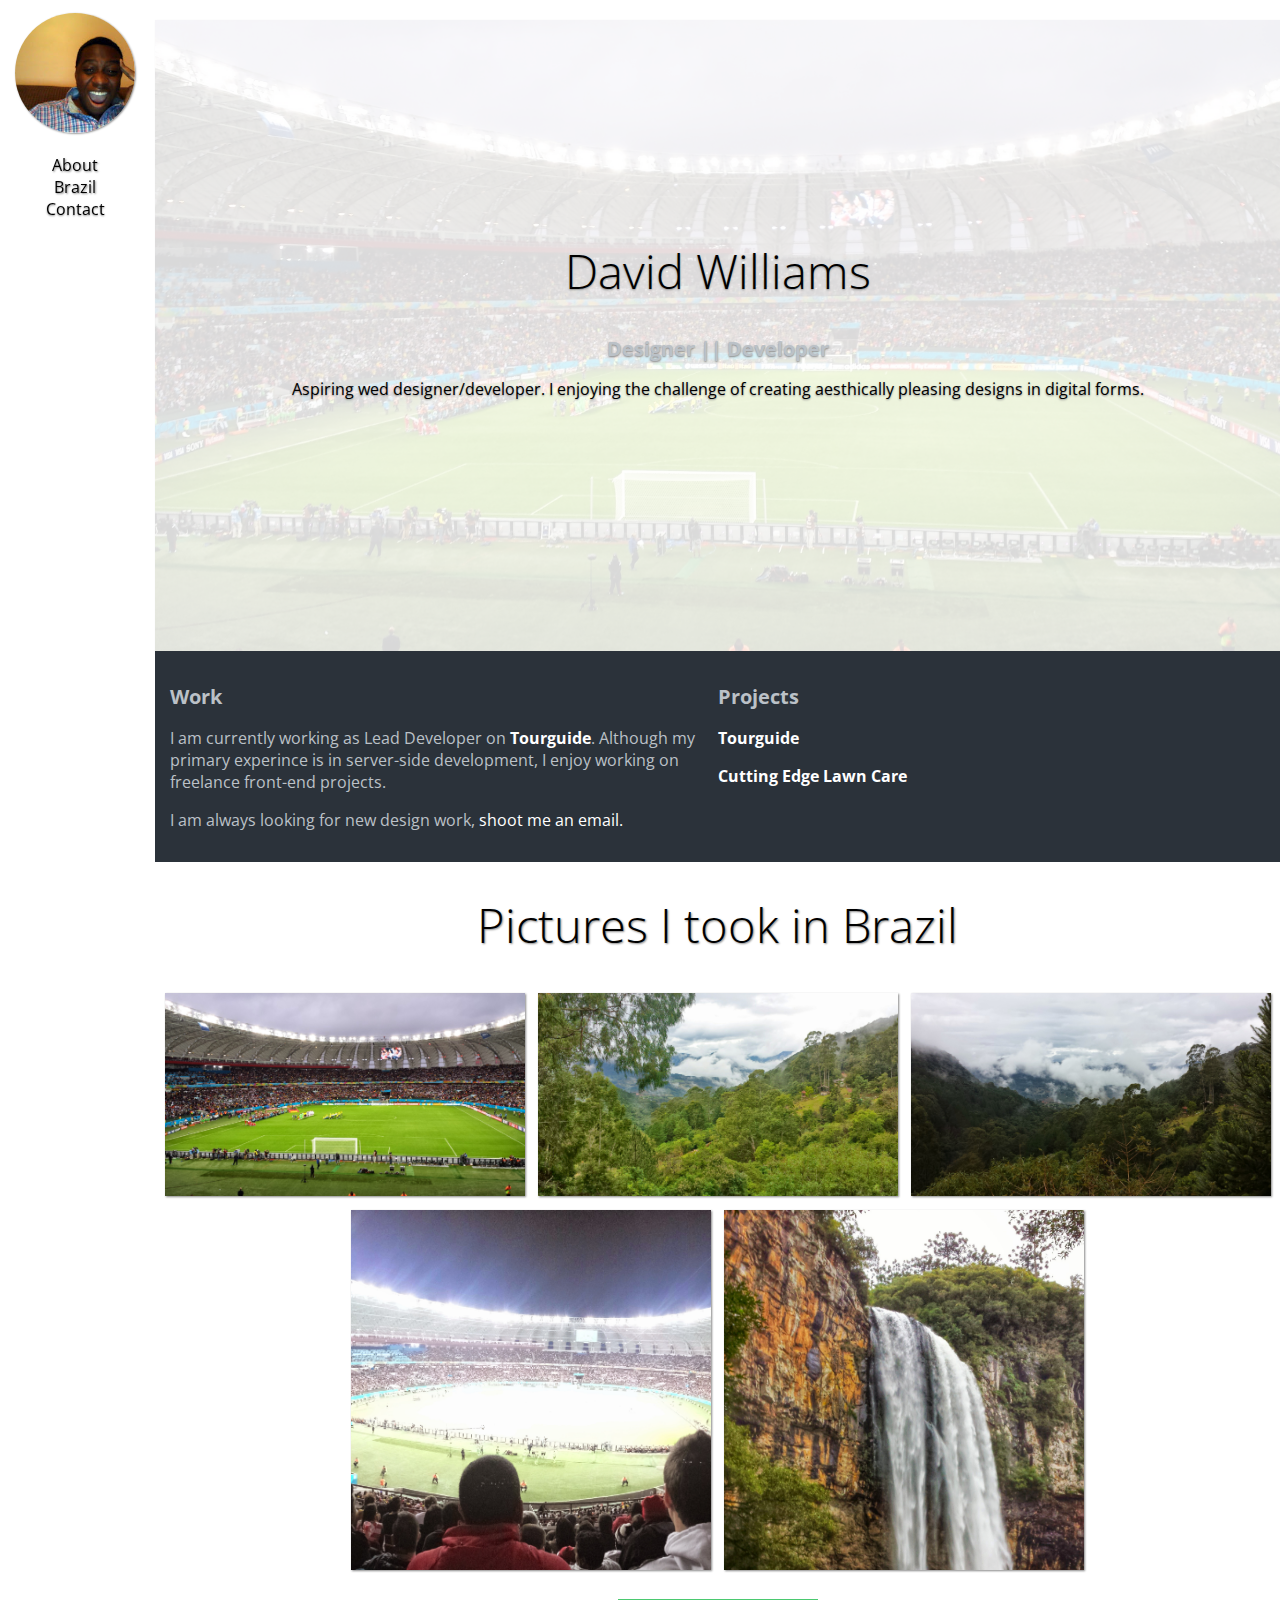
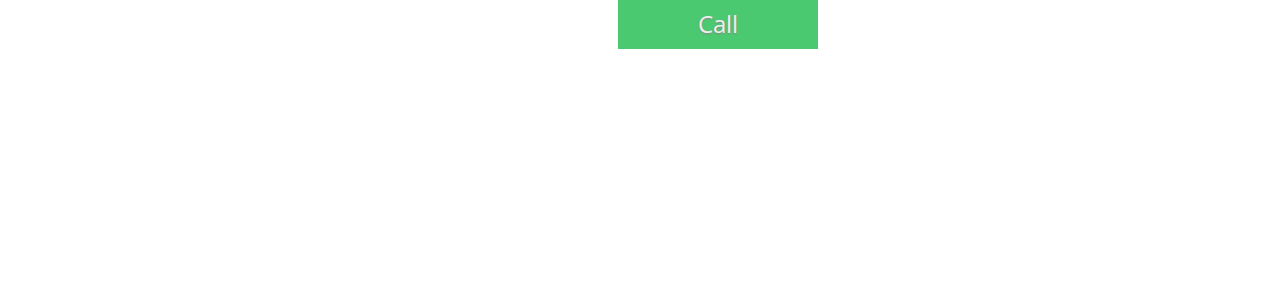
<file: week10/index.html>
<!DOCTYPE html>
<html>
<head>
<meta http-equiv="Content-Type" content="text/html; charset=UTF-8" />
<title>Purple Wirefreame</title>
<link rel="stylesheet" href="css/normalize.css">
<link rel="stylesheet" href="css/application.css">
</head>

<body>
  <div class="main-wrapper">
	<header class="center">
    <section >
      <div><img src="img/braz1.jpg"></div>
      <h1>David Williams</h1>
      <h2>Designer || Developer</h2>
      <p>Aspiring wed designer/developer. I enjoying the challenge of creating aesthically pleasing designs in digital forms.</p>
    </section>
  </header>

  <div class="main-content clear">
  <section id="about" class="clear">
    <div class="col-50" id="work">
        <h2>Work</h2>
        <p>I am currently working as Lead Developer on <a href="http://tourguide.cal.msu.edu"><strong>Tourguide</strong></a>. Although my primary experince is in server-side development, I enjoy working on freelance front-end projects.</p>
        <p>I am always looking for new design work, <a href="mailto:will2471@msu.edu">shoot me an email.</a></p>
    </div class="col-50" id="projects">
        <h2>Projects</h2>
        <p><a href="http://tourguide.cal.msu.edu"><strong>Tourguide</strong></a></p>
        <p><a href="http://annarborlawns.com"><strong>Cutting Edge Lawn Care</strong></a></p>
  </section>

  <section class="gallery center" id="brazil">
    
  <h1>Pictures I took in Brazil</h1>

    <ul>
      <li><img src="img/braz1.jpg"/></li>
      <li><img src="img/braz2.jpg"/></li>
      <li><img src="img/braz3.jpg"/></li>
      <li><img src="img/braz4.jpg"/></li>
      <li><img src="img/braz5.jpg"/></li>
    </ul>
  </section>

  <section class="center" id="contact">
    <div class="phone">
      <div class="card">
        <div class="face front">
          Call
        </div>
        <div class="face back">
          <a href="tel:734-474-6911">734-474-6911</a>
        </div>
      </div>
    </div>
  </section>
  </div>
  </div>
  <div class="side-wrapper center">
    <img src="img/me.jpg" class="shadow">
    <nav>
      <ul>
        <li><a href="#about">About</a></li>
        <li><a href="#brazil">Brazil</a></li>
        <li><a href="#contact">Contact</a></li>
      </ul>
    </nav>
  </div>

  
</body>
</html>
</file>
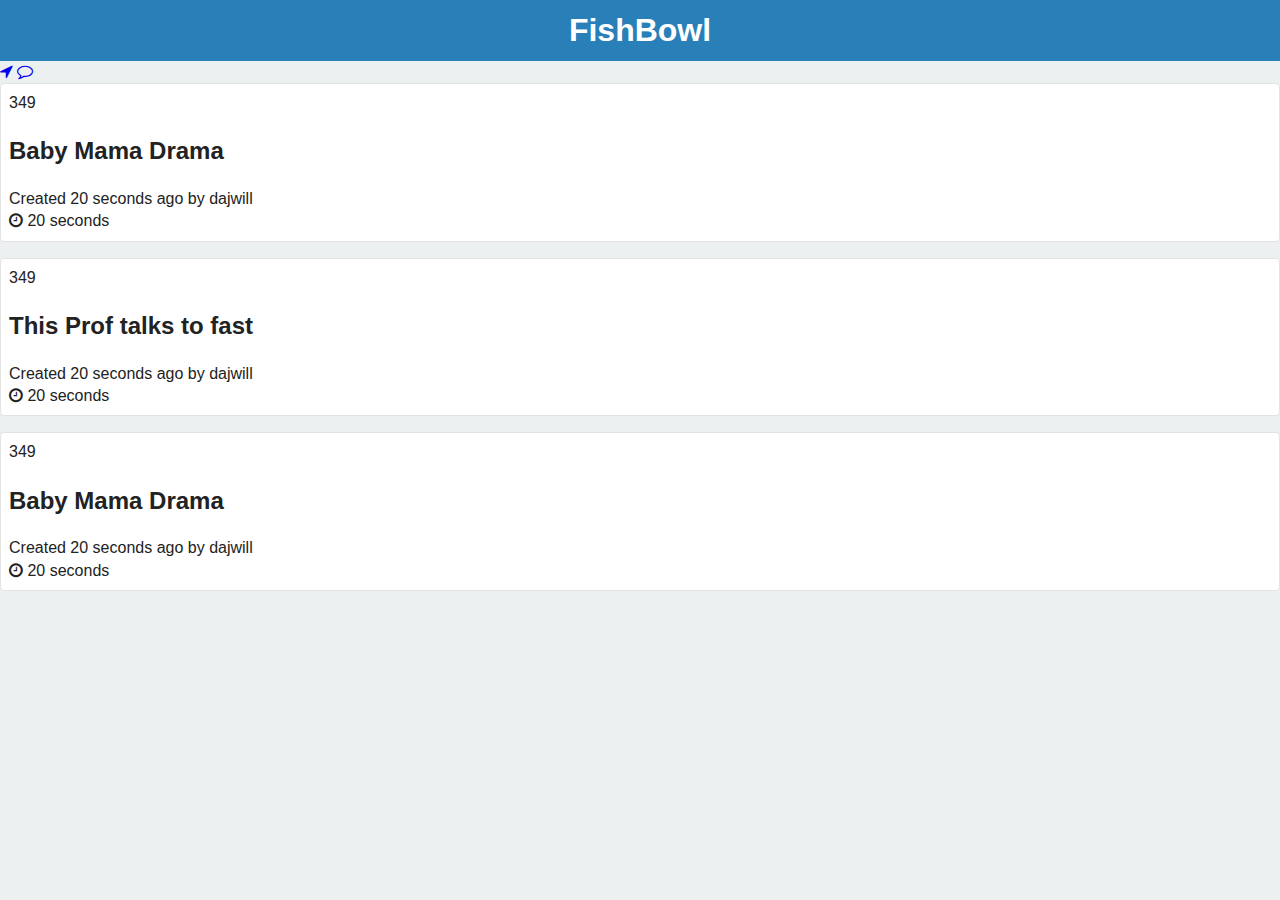
<file: week2/fishbowl/index.html>
<!DOCTYPE html>
<!--[if lt IE 7]>      <html class="no-js lt-ie9 lt-ie8 lt-ie7"> <![endif]-->
<!--[if IE 7]>         <html class="no-js lt-ie9 lt-ie8"> <![endif]-->
<!--[if IE 8]>         <html class="no-js lt-ie9"> <![endif]-->
<!--[if gt IE 8]><!--> <html class="no-js"> <!--<![endif]-->
    <head>
        <meta charset="utf-8">
        <meta http-equiv="X-UA-Compatible" content="IE=edge">
        <title></title>
        <meta name="description" content="">
        <meta name="viewport" content="width=device-width, initial-scale=1">

        <!-- Place favicon.ico and apple-touch-icon.png in the root directory -->

        <link rel="stylesheet" href="css/normalize.css">
        <link rel="stylesheet" href="css/main.css">
        <link href="https://maxcdn.bootstrapcdn.com/font-awesome/4.2.0/css/font-awesome.min.css" rel="stylesheet">
        <script src="js/vendor/modernizr-2.6.2.min.js"></script>
    </head>
    <body>
    	<header>
        	<h1>FishBowl</h1>
        </header>
        <section id = "main-feed">
        	<div id = "feed-controls">
            	<a title="Toggle Proximity" class="toggle-button selected" id = "proximity" href="#"><i class = "fa fa-location-arrow"></i></a>
                <a title="Toggle Public" class="toggle-button" id = "public" href="#"><i class = "fa fa-comment-o"></i></a>
            </div>
            <div id="feed">
            	<ul>
                    <li>
                    <p class="user-count">349</p>
                            <h2>Baby Mama Drama</h2>
                    <p class="chat-meta"> Created 20 seconds ago by <span class="username">dajwill</span></p>
                    <p class="countdown alert"><i class="fa fa-clock-o"></i> 20 seconds</p>
                    </li>
                    <li>
                    <p class="user-count">349</p>
                            <h2>This Prof talks to fast</h2>
                    <p class="chat-meta"> Created 20 seconds ago by <span class="username">dajwill</span></p>
                    <p class="countdown"><i class="fa fa-clock-o"></i> 20 seconds</p>
                    </li>
                    <li>
                    <p class="user-count">349</p>
                            <h2>Baby Mama Drama</h2>
                    <p class="chat-meta"> Created 20 seconds ago by <span class="username">dajwill</span></p>
                    <p class="countdown warning"><i class="fa fa-clock-o"></i> 20 seconds</p>
                    </li>
                </ul>
            </div>	
        </section>
        

        <script src="https://ajax.googleapis.com/ajax/libs/jquery/1.10.2/jquery.min.js"></script>
        <script>window.jQuery || document.write('<script src="js/vendor/jquery-1.10.2.min.js"><\/script>')</script>
        <script src="js/plugins.js"></script>
        <script src="js/main.js"></script>

       
    </body>
</html>
</file>
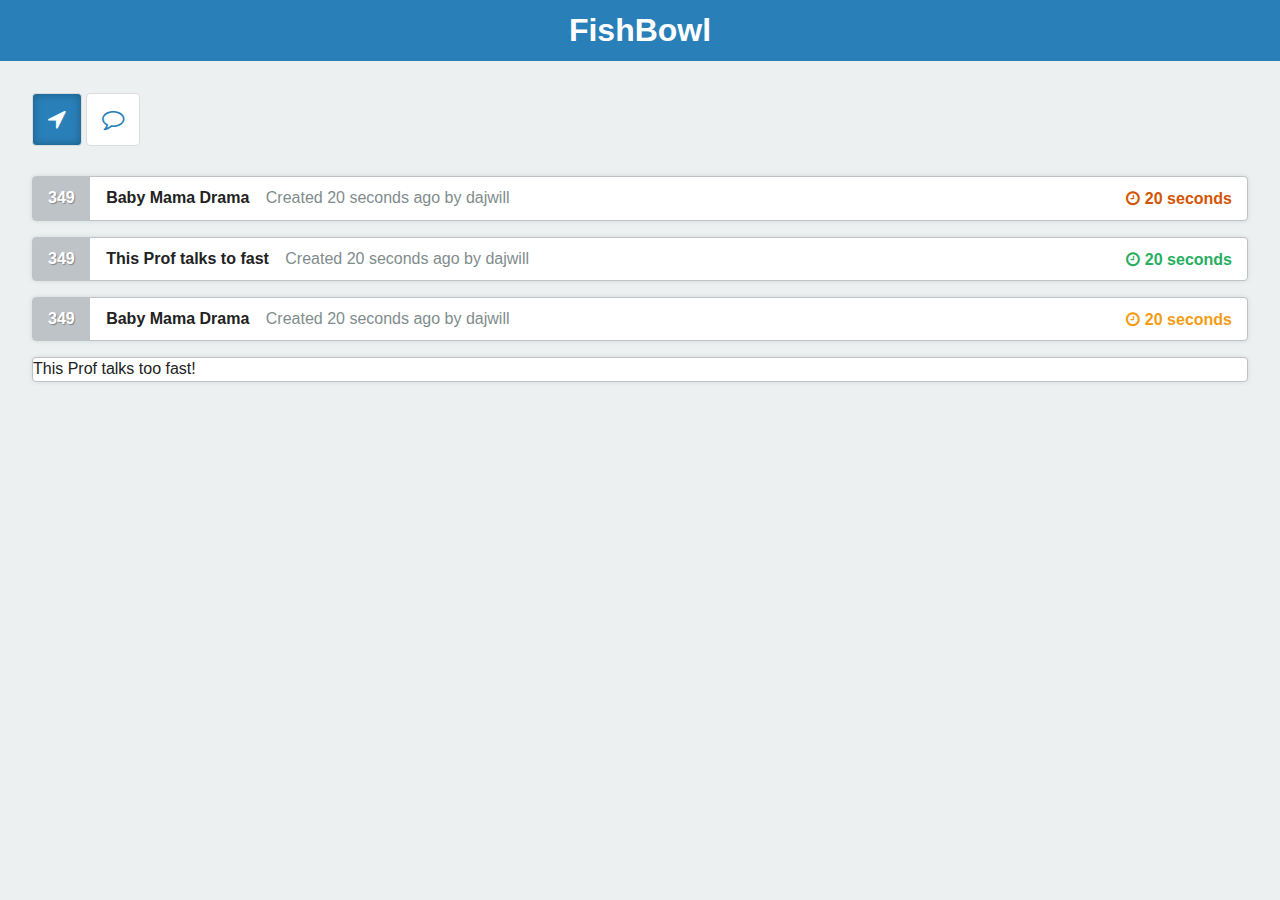
<file: week3/fishbowl/index.html>
<!DOCTYPE html>
<!--[if lt IE 7]>      <html class="no-js lt-ie9 lt-ie8 lt-ie7"> <![endif]-->
<!--[if IE 7]>         <html class="no-js lt-ie9 lt-ie8"> <![endif]-->
<!--[if IE 8]>         <html class="no-js lt-ie9"> <![endif]-->
<!--[if gt IE 8]><!--> <html class="no-js"> <!--<![endif]-->
    <head>
        <meta charset="utf-8">
        <meta http-equiv="X-UA-Compatible" content="IE=edge">
        <title></title>
        <meta name="description" content="">
        <meta name="viewport" content="width=device-width, initial-scale=1">

        <!-- Place favicon.ico and apple-touch-icon.png in the root directory -->

        <link rel="stylesheet" href="css/normalize.css">
        <link rel="stylesheet" href="css/main.css">
        <link href="https://maxcdn.bootstrapcdn.com/font-awesome/4.2.0/css/font-awesome.min.css" rel="stylesheet">
        <script src="js/vendor/modernizr-2.6.2.min.js"></script>
    </head>
    <body>
    	<header>
        	<h1>FishBowl</h1>
        </header>
        <section id = "main-feed">
        	<div id = "feed-controls">
            	<a title="Toggle Proximity" class="toggle-button selected" id = "proximity" href="#"><i class = "fa fa-location-arrow"></i></a>
                <a title="Toggle Public" class="toggle-button" id = "public" href="#"><i class = "fa fa-comment-o"></i></a>
            </div>
            <div id="feed">
            	<ul>
                    <li>
                    <p class="user-count">349</p>
                            <h2>Baby Mama Drama</h2>
                    <p class="chat-meta"> Created 20 seconds ago by <span class="username">dajwill</span></p>
                    <p class="countdown alert"><i class="fa fa-clock-o"></i> 20 seconds</p>
                    </li>
                    <li>
                    <p class="user-count">349</p>
                            <h2>This Prof talks to fast</h2>
                    <p class="chat-meta"> Created 20 seconds ago by <span class="username">dajwill</span></p>
                    <p class="countdown"><i class="fa fa-clock-o"></i> 20 seconds</p>
                    </li>
                    <li>
                    <p class="user-count">349</p>
                            <h2>Baby Mama Drama</h2>
                    <p class="chat-meta"> Created 20 seconds ago by <span class="username">dajwill</span></p>
                    <p class="countdown warning"><i class="fa fa-clock-o"></i> 20 seconds</p>
                    </li>
                    <li>This Prof talks too fast!</li>
                </ul>
            </div>	
        </section>
        

        <script src="https://ajax.googleapis.com/ajax/libs/jquery/1.10.2/jquery.min.js"></script>
        <script>window.jQuery || document.write('<script src="js/vendor/jquery-1.10.2.min.js"><\/script>')</script>
        <script src="js/plugins.js"></script>
        <script src="js/main.js"></script>

       
    </body>
</html>
</file>
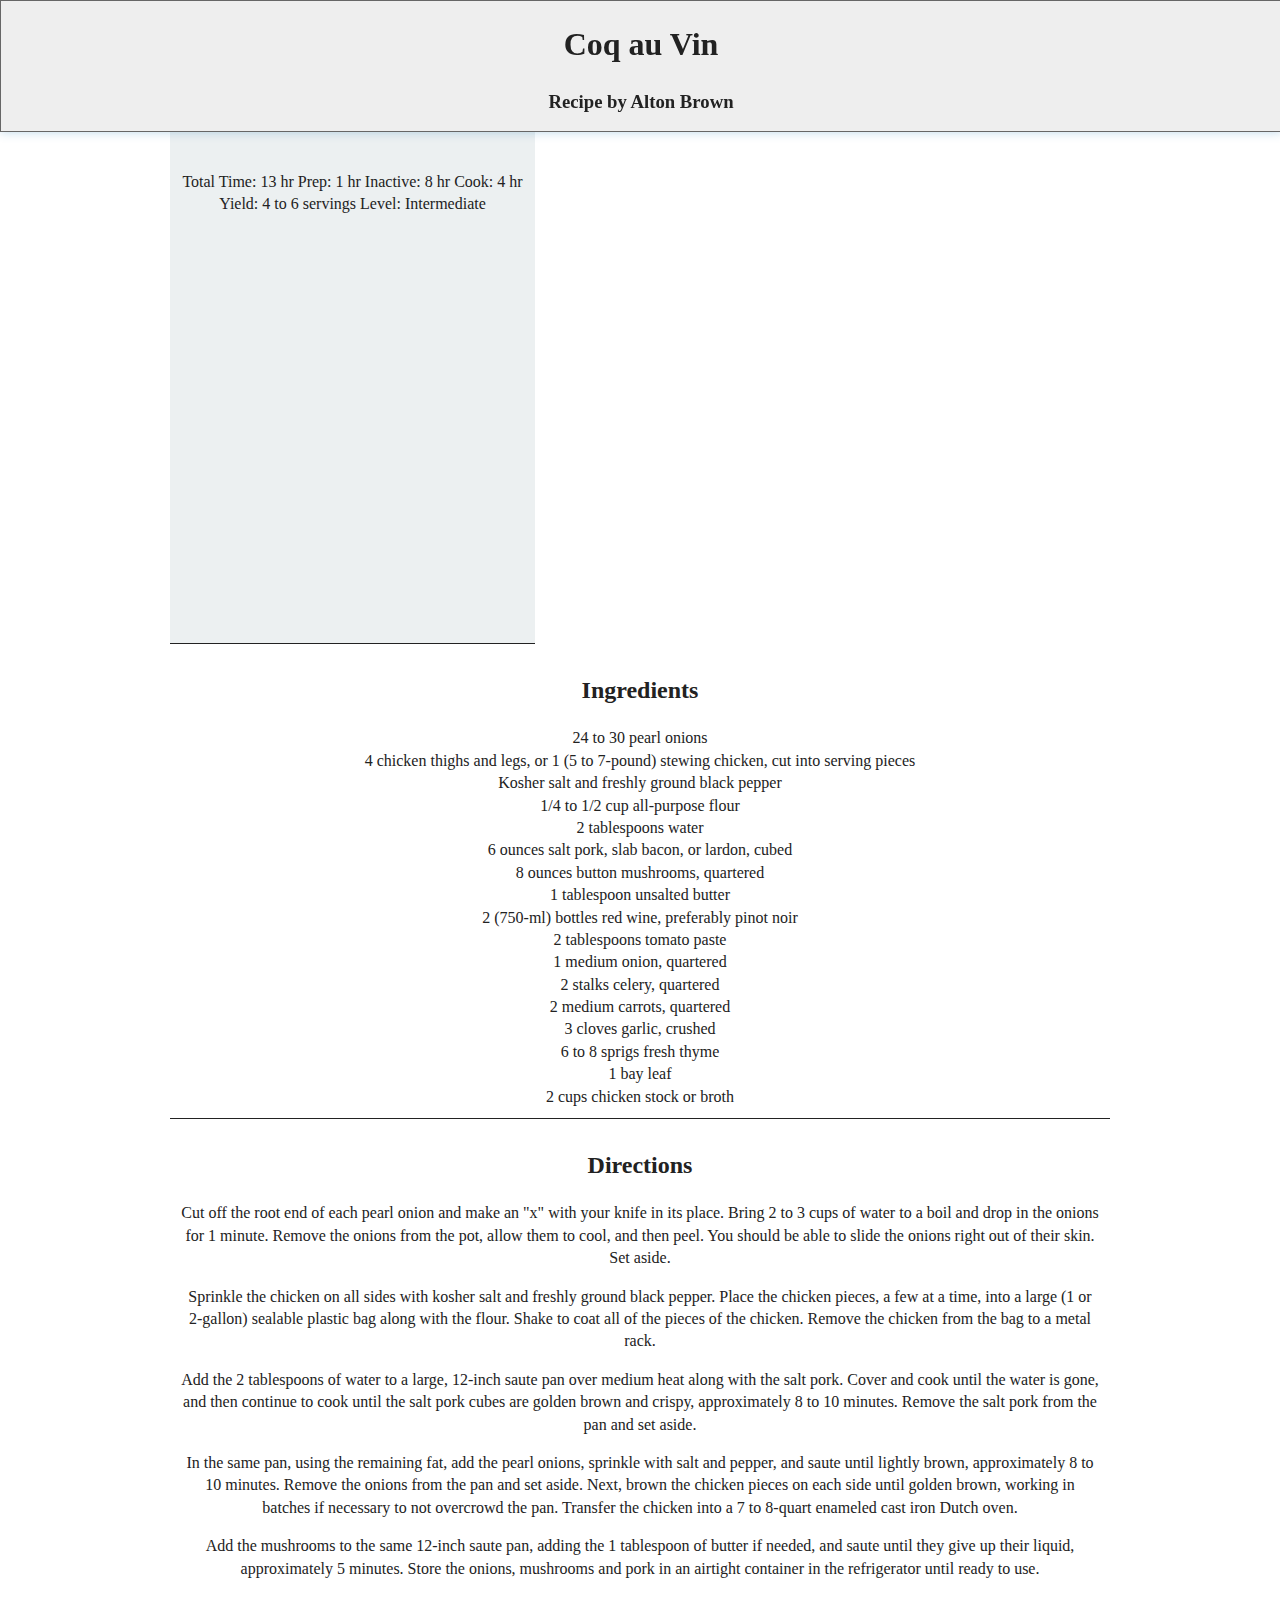
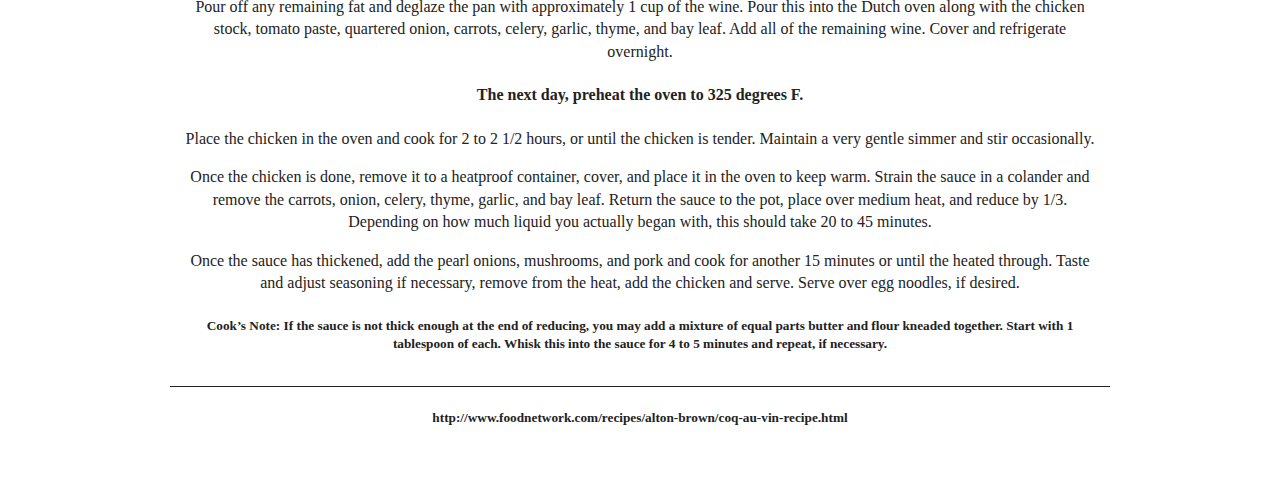
<file: week3/cookbook/html5-boilerplate-4.3.0/index.html>
<!DOCTYPE html>
<!--[if lt IE 7]>      <html class="no-js lt-ie9 lt-ie8 lt-ie7"> <![endif]-->
<!--[if IE 7]>         <html class="no-js lt-ie9 lt-ie8"> <![endif]-->
<!--[if IE 8]>         <html class="no-js lt-ie9"> <![endif]-->
<!--[if gt IE 8]><!--> <html class="no-js"> <!--<![endif]-->
    <head>
        <meta charset="utf-8">
        <meta http-equiv="X-UA-Compatible" content="IE=edge">
        <title></title>
        <meta name="description" content="">
        <meta name="viewport" content="width=device-width, initial-scale=1">

        <!-- Place favicon.ico and apple-touch-icon.png in the root directory -->

        <link rel="stylesheet" href="css/normalize.css">
        <link rel="stylesheet" href="css/main.css">
        <script src="js/vendor/modernizr-2.6.2.min.js"></script>
    </head>
    <body>
        <!--[if lt IE 7]>
            <p class="browsehappy">You are using an <strong>outdated</strong> browser. Please <a href="http://browsehappy.com/">upgrade your browser</a> to improve your experience.</p>
        <![endif]-->

        <!-- Add your site or application content here -->
        <div id="header-container">
            <header>
                <h1>Coq au Vin</h1>
                <h3>Recipe by Alton Brown</h3>
            </header>
		</div>
        
		<div id="body-container">
            <section id="menu">
                <div id="prep">
                    Total Time: 13 hr
                    Prep: 1 hr
                    Inactive: 8 hr
                    Cook: 4 hr
                    
                    Yield: 4 to 6 servings
                    Level: Intermediate
                </div>
                
                <div id="ingredients">
                    <h2>Ingredients</h2>
                        <li>24 to 30 pearl onions</li>
                        <li>4 chicken thighs and legs, or 1 (5 to 7-pound) stewing chicken, cut into serving pieces</li>
                        <li>Kosher salt and freshly ground black pepper</li>
                        <li>1/4 to 1/2 cup all-purpose flour</li>
                        <li>2 tablespoons water</li>
                        <li>6 ounces salt pork, slab bacon, or lardon, cubed</li>
                        <li>8 ounces button mushrooms, quartered</li>
                        <li>1 tablespoon unsalted butter</li>
                        <li>2 (750-ml) bottles red wine, preferably pinot noir</li>
                        <li>2 tablespoons tomato paste</li>
                        <li>1 medium onion, quartered</li>
                        <li>2 stalks celery, quartered</li>
                        <li>2 medium carrots, quartered</li>
                        <li>3 cloves garlic, crushed</li>
                        <li>6 to 8 sprigs fresh thyme</li>
                        <li>1 bay leaf</li>
                        <li>2 cups chicken stock or broth</li>
                </div>
                
                <div id="directions">
                    <h2>Directions</h2>
                    
                    <p>Cut off the root end of each pearl onion and make an "x" with your knife in its place. Bring 2 to 3 cups of water to a boil and drop in the onions for 1 minute. Remove the onions from the pot, allow them to cool, and then peel. You should be able to slide the onions right out of their skin. Set aside.</p>
                    
                    <p>Sprinkle the chicken on all sides with kosher salt and freshly ground black pepper. Place the chicken pieces, a few at a time, into a large (1 or 2-gallon) sealable plastic bag along with the flour. Shake to coat all of the pieces of the chicken. Remove the chicken from the bag to a metal rack.</p>
                    
                    <p>Add the 2 tablespoons of water to a large, 12-inch saute pan over medium heat along with the salt pork. Cover and cook until the water is gone, and then continue to cook until the salt pork cubes are golden brown and crispy, approximately 8 to 10 minutes. Remove the salt pork from the pan and set aside.</p>
                    
                    <p>In the same pan, using the remaining fat, add the pearl onions, sprinkle with salt and pepper, and saute until lightly brown, approximately 8 to 10 minutes. Remove the onions from the pan and set aside. Next, brown the chicken pieces on each side until golden brown, working in batches if necessary to not overcrowd the pan. Transfer the chicken into a 7 to 8-quart enameled cast iron Dutch oven.</p>
                    
                    <p>Add the mushrooms to the same 12-inch saute pan, adding the 1 tablespoon of butter if needed, and saute until they give up their liquid, approximately 5 minutes. Store the onions, mushrooms and pork in an airtight container in the refrigerator until ready to use.</p>
                    
                    <p>Pour off any remaining fat and deglaze the pan with approximately 1 cup of the wine. Pour this into the Dutch oven along with the chicken stock, tomato paste, quartered onion, carrots, celery, garlic, thyme, and bay leaf. Add all of the remaining wine. Cover and refrigerate overnight.</p>
                    
                    <h4>The next day, preheat the oven to 325 degrees F.</h4>
                    
                    <p>Place the chicken in the oven and cook for 2 to 2 1/2 hours, or until the chicken is tender. Maintain a very gentle simmer and stir occasionally.</p>
                    
                    <p>Once the chicken is done, remove it to a heatproof container, cover, and place it in the oven to keep warm. Strain the sauce in a colander and remove the carrots, onion, celery, thyme, garlic, and bay leaf. Return the sauce to the pot, place over medium heat, and reduce by 1/3. Depending on how much liquid you actually began with, this should take 20 to 45 minutes.</p>
                    
                    <p>Once the sauce has thickened, add the pearl onions, mushrooms, and pork and cook for another 15 minutes or until the heated through. Taste and adjust seasoning if necessary, remove from the heat, add the chicken and serve. Serve over egg noodles, if desired.</p>
                    
                    <h5>Cook’s Note: If the sauce is not thick enough at the end of reducing, you may add a mixture of equal parts butter and flour kneaded together. Start with 1 tablespoon of each. Whisk this into the sauce for 4 to 5 minutes and repeat, if necessary.</h5>
        </div>
        <div id="site">
        <h5>http://www.foodnetwork.com/recipes/alton-brown/coq-au-vin-recipe.html</h5>
        </div>
    </div>
</section>


        <script src="//ajax.googleapis.com/ajax/libs/jquery/1.10.2/jquery.min.js"></script>
        <script>window.jQuery || document.write('<script src="js/vendor/jquery-1.10.2.min.js"><\/script>')</script>
        <script src="js/plugins.js"></script>
        <script src="js/main.js"></script>

        <!-- Google Analytics: change UA-XXXXX-X to be your site's ID. -->
        <script>
            (function(b,o,i,l,e,r){b.GoogleAnalyticsObject=l;b[l]||(b[l]=
            function(){(b[l].q=b[l].q||[]).push(arguments)});b[l].l=+new Date;
            e=o.createElement(i);r=o.getElementsByTagName(i)[0];
            e.src='//www.google-analytics.com/analytics.js';
            r.parentNode.insertBefore(e,r)}(window,document,'script','ga'));
            ga('create','UA-XXXXX-X');ga('send','pageview');
        </script>
        
    </body>
</html>
</file>
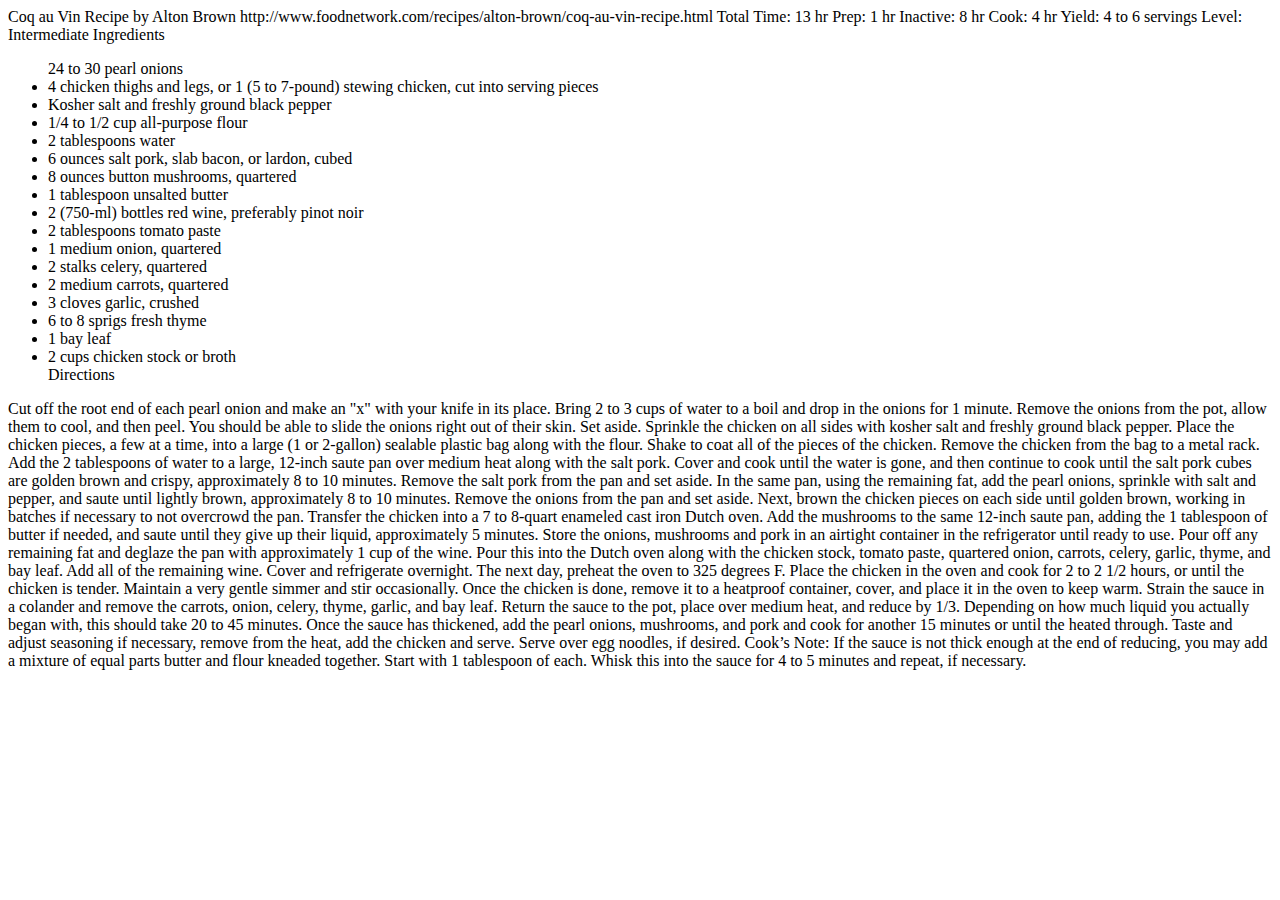
<file: week3/cookbook/recipe.html>
<!doctype html>
<html>
<head>
<meta charset="utf-8">
<title>Untitled Document</title>
</head>
Coq au Vin
Recipe by Alton Brown
http://www.foodnetwork.com/recipes/alton-brown/coq-au-vin-recipe.html

Total Time: 13 hr
Prep: 1 hr
Inactive: 8 hr
Cook: 4 hr

Yield: 4 to 6 servings
Level: Intermediate

Ingredients

<ul>24 to 30 pearl onions
    <li>4 chicken thighs and legs, or 1 (5 to 7-pound) stewing chicken, cut into serving pieces</li>
    <li>Kosher salt and freshly ground black pepper</li>
    <li>1/4 to 1/2 cup all-purpose flour</li>
    <li>2 tablespoons water</li>
    <li>6 ounces salt pork, slab bacon, or lardon, cubed</li>
    <li>8 ounces button mushrooms, quartered</li>
    <li>1 tablespoon unsalted butter</li>
    <li>2 (750-ml) bottles red wine, preferably pinot noir</li>
    <li>2 tablespoons tomato paste</li>
    <li>1 medium onion, quartered</li>
    <li>2 stalks celery, quartered</li>
    <li>2 medium carrots, quartered</li>
    <li>3 cloves garlic, crushed</li>
    <li>6 to 8 sprigs fresh thyme</li>
    <li>1 bay leaf</li>
    <li>2 cups chicken stock or broth</li>
Directions</ul>

Cut off the root end of each pearl onion and make an "x" with your knife in its place. Bring 2 to 3 cups of water to a boil and drop in the onions for 1 minute. Remove the onions from the pot, allow them to cool, and then peel. You should be able to slide the onions right out of their skin. Set aside.

Sprinkle the chicken on all sides with kosher salt and freshly ground black pepper. Place the chicken pieces, a few at a time, into a large (1 or 2-gallon) sealable plastic bag along with the flour. Shake to coat all of the pieces of the chicken. Remove the chicken from the bag to a metal rack.

Add the 2 tablespoons of water to a large, 12-inch saute pan over medium heat along with the salt pork. Cover and cook until the water is gone, and then continue to cook until the salt pork cubes are golden brown and crispy, approximately 8 to 10 minutes. Remove the salt pork from the pan and set aside.

In the same pan, using the remaining fat, add the pearl onions, sprinkle with salt and pepper, and saute until lightly brown, approximately 8 to 10 minutes. Remove the onions from the pan and set aside. Next, brown the chicken pieces on each side until golden brown, working in batches if necessary to not overcrowd the pan. Transfer the chicken into a 7 to 8-quart enameled cast iron Dutch oven.

Add the mushrooms to the same 12-inch saute pan, adding the 1 tablespoon of butter if needed, and saute until they give up their liquid, approximately 5 minutes. Store the onions, mushrooms and pork in an airtight container in the refrigerator until ready to use.

Pour off any remaining fat and deglaze the pan with approximately 1 cup of the wine. Pour this into the Dutch oven along with the chicken stock, tomato paste, quartered onion, carrots, celery, garlic, thyme, and bay leaf. Add all of the remaining wine. Cover and refrigerate overnight.

The next day, preheat the oven to 325 degrees F.

Place the chicken in the oven and cook for 2 to 2 1/2 hours, or until the chicken is tender. Maintain a very gentle simmer and stir occasionally.

Once the chicken is done, remove it to a heatproof container, cover, and place it in the oven to keep warm. Strain the sauce in a colander and remove the carrots, onion, celery, thyme, garlic, and bay leaf. Return the sauce to the pot, place over medium heat, and reduce by 1/3. Depending on how much liquid you actually began with, this should take 20 to 45 minutes.

Once the sauce has thickened, add the pearl onions, mushrooms, and pork and cook for another 15 minutes or until the heated through. Taste and adjust seasoning if necessary, remove from the heat, add the chicken and serve. Serve over egg noodles, if desired.

Cook’s Note: If the sauce is not thick enough at the end of reducing, you may add a mixture of equal parts butter and flour kneaded together. Start with 1 tablespoon of each. Whisk this into the sauce for 4 to 5 minutes and repeat, if necessary.
<body>
</body>
</html>
</file>
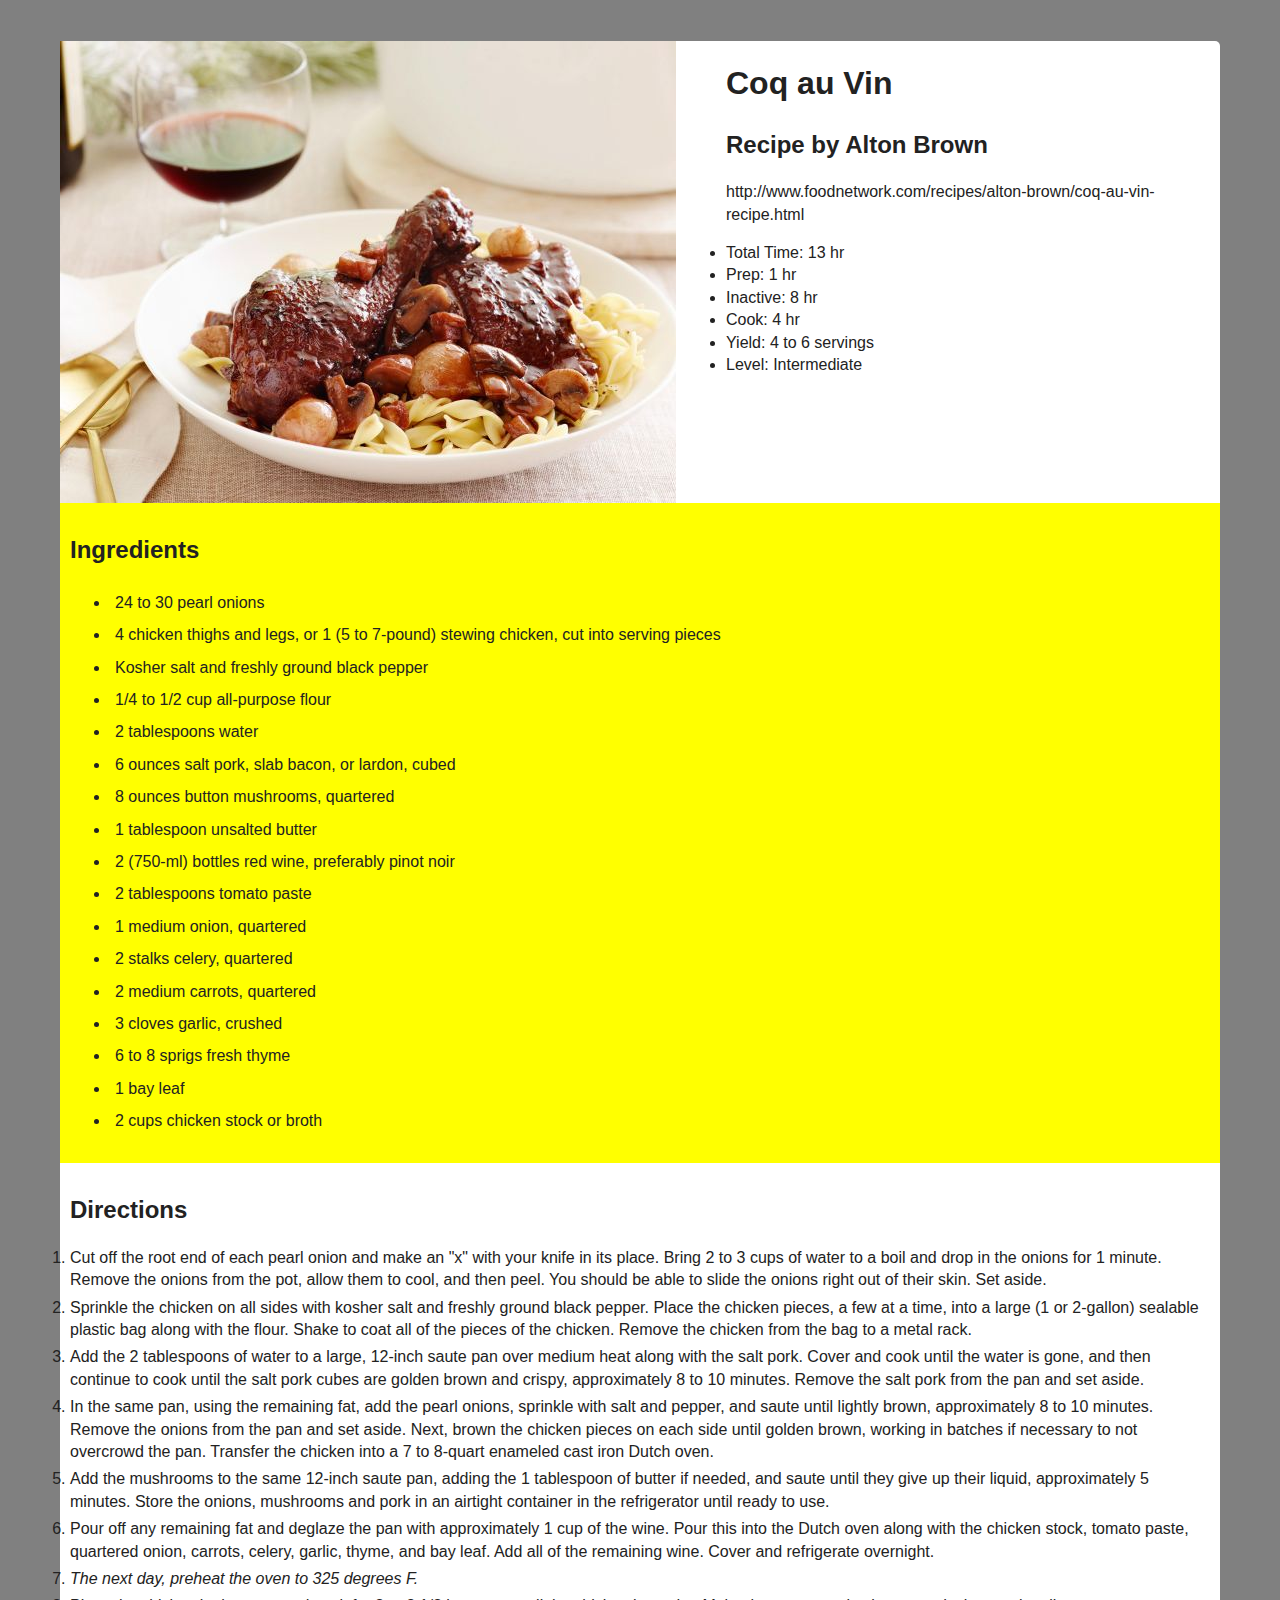
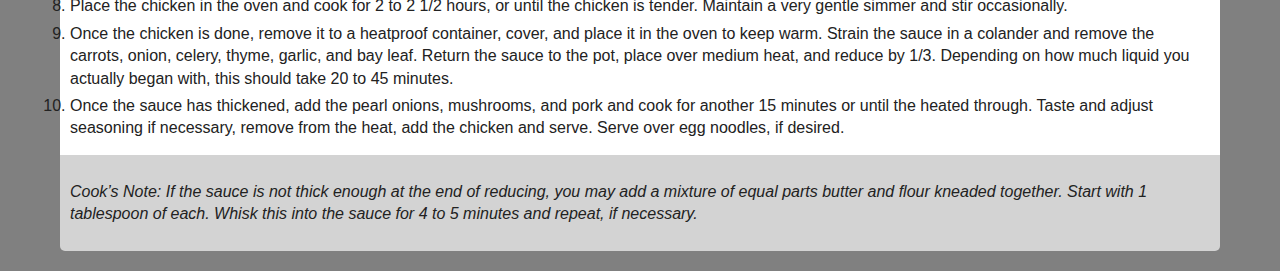
<file: week5/cookbook/recipe.html>
<!doctype html>
<html>
    <head>
        <meta charset="utf-8">
        <link rel="stylesheet" href="boiler/css/normalize.css">
        <link rel="stylesheet" href="boiler/css/main.css">
        <title>Cookbook</title>
    </head>
    <body>
    <div class="wrapper">
        <header>
            <img src="boiler/img/coq-au-vin.jpeg">
            <h1>Coq au Vin</h1>
            <section id="info">
            <h2>Recipe by Alton Brown</h2>
            <p>http://www.foodnetwork.com/recipes/alton-brown/coq-au-vin-recipe.html</p>

            <ul>
                <li>Total Time: 13 hr</li>
                <li>Prep: 1 hr</li>
                <li>Inactive: 8 hr</li>
                <li>Cook: 4 hr</li>
                <li>Yield: 4 to 6 servings</li>
                <li>Level: Intermediate</li>
            </ul>

            </section>
        </header>

        <section class="ingredients">
            <h2>Ingredients</h2>

            <ul>
                <li>24 to 30 pearl onions</li>
                <li>4 chicken thighs and legs, or 1 (5 to 7-pound) stewing chicken, cut into serving pieces</li>
                <li>Kosher salt and freshly ground black pepper</li>
                <li>1/4 to 1/2 cup all-purpose flour</li>
                <li>2 tablespoons water</li>
                <li>6 ounces salt pork, slab bacon, or lardon, cubed</li>
                <li>8 ounces button mushrooms, quartered</li>
                <li>1 tablespoon unsalted butter</li>
                <li>2 (750-ml) bottles red wine, preferably pinot noir</li>
                <li>2 tablespoons tomato paste</li>
                <li>1 medium onion, quartered</li>
                <li>2 stalks celery, quartered</li>
                <li>2 medium carrots, quartered</li>
                <li>3 cloves garlic, crushed</li>
                <li>6 to 8 sprigs fresh thyme</li>
                <li>1 bay leaf</li>
                <li>2 cups chicken stock or broth</li>
            </ul>
        </section>

        <section class="directions">
            <h2>Directions</h2>
            <li>Cut off the root end of each pearl onion and make an "x" with your knife in its place. Bring 2 to 3 cups of water to a boil and drop in the onions for 1 minute. Remove the onions from the pot, allow them to cool, and then peel. You should be able to slide the onions right out of their skin. Set aside.</li>

            <li>Sprinkle the chicken on all sides with kosher salt and freshly ground black pepper. Place the chicken pieces, a few at a time, into a large (1 or 2-gallon) sealable plastic bag along with the flour. Shake to coat all of the pieces of the chicken. Remove the chicken from the bag to a metal rack.</li>

            <li>Add the 2 tablespoons of water to a large, 12-inch saute pan over medium heat along with the salt pork. Cover and cook until the water is gone, and then continue to cook until the salt pork cubes are golden brown and crispy, approximately 8 to 10 minutes. Remove the salt pork from the pan and set aside.</li>

            <li>In the same pan, using the remaining fat, add the pearl onions, sprinkle with salt and pepper, and saute until lightly brown, approximately 8 to 10 minutes. Remove the onions from the pan and set aside. Next, brown the chicken pieces on each side until golden brown, working in batches if necessary to not overcrowd the pan. Transfer the chicken into a 7 to 8-quart enameled cast iron Dutch oven.</li>

            <li>Add the mushrooms to the same 12-inch saute pan, adding the 1 tablespoon of butter if needed, and saute until they give up their liquid, approximately 5 minutes. Store the onions, mushrooms and pork in an airtight container in the refrigerator until ready to use.</li>

            <li>Pour off any remaining fat and deglaze the pan with approximately 1 cup of the wine. Pour this into the Dutch oven along with the chicken stock, tomato paste, quartered onion, carrots, celery, garlic, thyme, and bay leaf. Add all of the remaining wine. Cover and refrigerate overnight.</li>

            <li><em>The next day, preheat the oven to 325 degrees F.</em></li>

            <li>Place the chicken in the oven and cook for 2 to 2 1/2 hours, or until the chicken is tender. Maintain a very gentle simmer and stir occasionally.</li>

            <li>Once the chicken is done, remove it to a heatproof container, cover, and place it in the oven to keep warm. Strain the sauce in a colander and remove the carrots, onion, celery, thyme, garlic, and bay leaf. Return the sauce to the pot, place over medium heat, and reduce by 1/3. Depending on how much liquid you actually began with, this should take 20 to 45 minutes.</li>

            <li>Once the sauce has thickened, add the pearl onions, mushrooms, and pork and cook for another 15 minutes or until the heated through. Taste and adjust seasoning if necessary, remove from the heat, add the chicken and serve. Serve over egg noodles, if desired.</li>

            
        </section>
        <footer>
            <p><em>Cook’s Note: If the sauce is not thick enough at the end of reducing, you may add a mixture of equal parts butter and flour kneaded together. Start with 1 tablespoon of each. Whisk this into the sauce for 4 to 5 minutes and repeat, if necessary.</em></p>
        </footer>
    </div>
    </body>
</html>
</file>
<file: week10/css/application.css>
@import url(http://fonts.googleapis.com/css?family=Open+Sans:300italic,400italic,600italic,700italic,800italic,700,300,600,800,400);
/*General*/
/* Google Fonts */
/*Font variables*/
/* line 8, ../sass/components/_general.scss */
body {
  font-family: "Open Sans", sans-serif, serif;
  padding-top: 20px;
}

/* line 13, ../sass/components/_general.scss */
h1 {
  font-size: 47px;
  font-weight: 300;
}

/* line 18, ../sass/components/_general.scss */
h2 {
  font-size: 20px;
}

/* line 22, ../sass/components/_general.scss */
img {
  max-width: 100%;
  box-shadow: .8px .8px 2px #888888;
}

/* line 28, ../sass/components/_general.scss */
ul,
li {
  padding-left: 0;
  list-style-type: none;
}

/* line 34, ../sass/components/_general.scss */
a,
a:visited {
  text-decoration: none;
  color: black;
}

/* line 39, ../sass/components/_general.scss */
.main-content {
  position: relative;
  top: -215px;
}

/* line 44, ../sass/components/_general.scss */
.center {
  margin: 0 auto;
  text-align: center;
}

/* line 49, ../sass/components/_general.scss */
.shadow {
  box-shadow: .8px .8px 2px #888888;
}

/* line 53, ../sass/components/_general.scss */
.col-50 {
  width: 50%;
}

/* line 57, ../sass/components/_general.scss */
.clear:after {
  content: " ";
  display: block;
  height: 0;
  clear: both;
}

/*Sidebar*/
/* line 2, ../sass/components/_layout.scss */
.side-wrapper {
  padding: 2.5px 0;
  height: 140px;
  width: 150px;
  position: fixed;
  left: 0;
  top: 10px;
  text-shadow: .8px .8px 2px #888888;
}

/* line 11, ../sass/components/_layout.scss */
.side-wrapper img {
  max-width: 120px;
  border-radius: 100%;
}

/*MAIN WRAP*/
/* line 17, ../sass/components/_layout.scss */
.main-wrapper {
  margin-left: 150px;
  padding-left: 5px;
  text-shadow: .8px .8px 2px #888888;
}

/*Navigation*/
/* line 2, ../sass/components/_body.scss */
nav {
  display: block;
}

/* line 6, ../sass/components/_body.scss */
nav li {
  display: block;
  border-radius: 25%;
}

/*Header*/
/* line 12, ../sass/components/_body.scss */
header img {
  opacity: .15;
}

/* line 16, ../sass/components/_body.scss */
header h2 {
  color: #bbc1c7;
}

/* line 21, ../sass/components/_body.scss */
header h1, header h2, header p {
  position: relative;
  top: -450px;
}

/* line 27, ../sass/components/_body.scss */
#about {
  background: #2b323a;
  /*	background: #647F7D;*/
  padding: 15px;
  color: #bbc1c7;
  text-shadow: none;
}

/* line 35, ../sass/components/_body.scss */
#about #work, #project {
  float: left;
}

/* line 39, ../sass/components/_body.scss */
#about #project {
  padding-left: 35px;
}

/* line 43, ../sass/components/_body.scss */
#about p {
  text-align: left;
}

/* line 47, ../sass/components/_body.scss */
#about a {
  color: white;
}

/*Gallery*/
/* line 52, ../sass/components/_body.scss */
.gallery li {
  display: inline-block;
  width: 32%;
  margin: .4%;
  vertical-align: top;
}

/* line 59, ../sass/components/_body.scss */
.phone {
  display: block;
  width: 200px;
  margin: 20px auto;
}

/* line 65, ../sass/components/_body.scss */
.phone:hover .card {
  -webkit-transform: rotateY(180deg);
  -moz-transform: rotateY(180deg);
  -ms-transform: rotateY(180deg);
  -o-transform: rotateY(180deg);
  transform: rotateY(180deg);
}

/* line 73, ../sass/components/_body.scss */
.card {
  width: 200px;
  height: 50px;
  position: relative;
  -webkit-transform-style: preserve-3d;
  -webkit-transition: 0.5s;
  -moz-transform-style: preserve-3d;
  -moz-transition: 0.5s;
  -ms-transform-style: preserve-3d;
  -ms-transition: 0.5s;
  -o-transform-style: preserve-3d;
  -o-transition: 0.5s;
  transition: 0.5s;
}

/* line 88, ../sass/components/_body.scss */
.front {
  background: #4bc970;
  color: #ededed;
  z-index: 10;
  font-size: 1.5em;
}

/* line 95, ../sass/components/_body.scss */
.face {
  position: absolute;
  -webkit-backface-visibility: hidden;
  -moz-backface-visibility: hidden;
  -ms-backface-visibility: hidden;
  -o-backface-visibility: hidden;
  backface-visibility: hidden;
  top: 0;
  left: 0;
  width: 100%;
  height: 100%;
  line-height: 50px;
  text-align: center;
}

/* line 110, ../sass/components/_body.scss */
.back {
  -webkit-transform: rotateY(180deg);
  -moz-transform: rotateY(180deg);
  -ms-transform: rotateY(180deg);
  -o-transform: rotateY(180deg);
  transform: rotateY(180deg);
  background: #ededed;
  font-size: 1.5em;
}

/* line 120, ../sass/components/_body.scss */
.back a {
  color: #666;
}

/*End Main*/
@media (max-width: 1080px) {
  /* line 2, ../sass/components/_queries.scss */
  .side-wrapper {
    width: 100%;
    position: fixed;
    top: 0px;
    height: auto;
    background: #fff;
    text-align: left;
  }

  /* line 11, ../sass/components/_queries.scss */
  nav {
    display: inline-block;
  }

  /* line 15, ../sass/components/_queries.scss */
  .side-wrapper img {
    max-width: 75px;
  }

  /* line 19, ../sass/components/_queries.scss */
  nav li {
    display: inline-block;
  }

  /* line 23, ../sass/components/_queries.scss */
  .main-wrapper {
    margin: 0;
    margin-top: 50px;
    padding: 0;
  }
}
@media (max-width: 860px) {
  /* line 32, ../sass/components/_queries.scss */
  header h1, header h2, header p {
    position: relative;
    top: 450px;
  }
}
</file>
<file: week2/fishbowl/css/main.css>
/*! HTML5 Boilerplate v4.3.0 | MIT License | http://h5bp.com/ */

/*
 * What follows is the result of much research on cross-browser styling.
 * Credit left inline and big thanks to Nicolas Gallagher, Jonathan Neal,
 * Kroc Camen, and the H5BP dev community and team.
 */

/* ==========================================================================
   Base styles: opinionated defaults
   ========================================================================== */

html,
button,
input,
select,
textarea {
    color: #222;
}

html {
    font-size: 1em;
    line-height: 1.4;
}

/*
 * Remove text-shadow in selection highlight: h5bp.com/i
 * These selection rule sets have to be separate.
 * Customize the background color to match your design.
 */

::-moz-selection {
    background: #b3d4fc;
    text-shadow: none;
}

::selection {
    background: #b3d4fc;
    text-shadow: none;
}

/*
 * A better looking default horizontal rule
 */

hr {
    display: block;
    height: 1px;
    border: 0;
    border-top: 1px solid #ccc;
    margin: 1em 0;
    padding: 0;
}

/*
 * Remove the gap between images, videos, audio and canvas and the bottom of
 * their containers: h5bp.com/i/440
 */

audio,
canvas,
img,
video {
    vertical-align: middle;
}

/*
 * Remove default fieldset styles.
 */

fieldset {
    border: 0;
    margin: 0;
    padding: 0;
}

/*
 * Allow only vertical resizing of textareas.
 */

textarea {
    resize: vertical;
}

/* ==========================================================================
   Browse Happy prompt
   ========================================================================== */

.browsehappy {
    margin: 0.2em 0;
    background: #ccc;
    color: #000;
    padding: 0.2em 0;
}

/* ==========================================================================
   Author's custom styles
   ========================================================================== */
body{
	background-color: #ecf0f1;
}

h1, p, ul {
	margin: 0;
	padding: 0;	
}

ul{
	list-style-type: none;
}

header{
	background-color: #2980b9;
	padding: .5em 0;
	text-align: center;
	color: #fff;	
}



#main-feed{
	padding: 1m;	
}

.toggle-button{
	dipslay : inline-block;
	padding: 15px 20px
	background: #ccc;
}

#feed li {
	padding: .5em;
	margin-bottom: 1em;
	border: 1px solid #e3e3e3;
	border-radius: 4px;
	background: #fff;	
}













/* ==========================================================================
   Helper classes
   ========================================================================== */

/*
 * Image replacement
 */

.ir {
    background-color: transparent;
    border: 0;
    overflow: hidden;
    /* IE 6/7 fallback */
    *text-indent: -9999px;
}

.ir:before {
    content: "";
    display: block;
    width: 0;
    height: 150%;
}

/*
 * Hide from both screenreaders and browsers: h5bp.com/u
 */

.hidden {
    display: none !important;
    visibility: hidden;
}

/*
 * Hide only visually, but have it available for screenreaders: h5bp.com/v
 */

.visuallyhidden {
    border: 0;
    clip: rect(0 0 0 0);
    height: 1px;
    margin: -1px;
    overflow: hidden;
    padding: 0;
    position: absolute;
    width: 1px;
}

/*
 * Extends the .visuallyhidden class to allow the element to be focusable
 * when navigated to via the keyboard: h5bp.com/p
 */

.visuallyhidden.focusable:active,
.visuallyhidden.focusable:focus {
    clip: auto;
    height: auto;
    margin: 0;
    overflow: visible;
    position: static;
    width: auto;
}

/*
 * Hide visually and from screenreaders, but maintain layout
 */

.invisible {
    visibility: hidden;
}

/*
 * Clearfix: contain floats
 *
 * For modern browsers
 * 1. The space content is one way to avoid an Opera bug when the
 *    `contenteditable` attribute is included anywhere else in the document.
 *    Otherwise it causes space to appear at the top and bottom of elements
 *    that receive the `clearfix` class.
 * 2. The use of `table` rather than `block` is only necessary if using
 *    `:before` to contain the top-margins of child elements.
 */

.clearfix:before,
.clearfix:after {
    content: " "; /* 1 */
    display: table; /* 2 */
}

.clearfix:after {
    clear: both;
}

/*
 * For IE 6/7 only
 * Include this rule to trigger hasLayout and contain floats.
 */

.clearfix {
    *zoom: 1;
}

/* ==========================================================================
   EXAMPLE Media Queries for Responsive Design.
   These examples override the primary ('mobile first') styles.
   Modify as content requires.
   ========================================================================== */

@media only screen and (min-width: 35em) {
    /* Style adjustments for viewports that meet the condition */
}

@media print,
       (-o-min-device-pixel-ratio: 5/4),
       (-webkit-min-device-pixel-ratio: 1.25),
       (min-resolution: 120dpi) {
    /* Style adjustments for high resolution devices */
}

/* ==========================================================================
   Print styles.
   Inlined to avoid required HTTP connection: h5bp.com/r
   ========================================================================== */

@media print {
    * {
        background: transparent !important;
        color: #000 !important; /* Black prints faster: h5bp.com/s */
        box-shadow: none !important;
        text-shadow: none !important;
    }

    a,
    a:visited {
        text-decoration: underline;
    }

    a[href]:after {
        content: " (" attr(href) ")";
    }

    abbr[title]:after {
        content: " (" attr(title) ")";
    }

    /*
     * Don't show links for images, or javascript/internal links
     */

    .ir a:after,
    a[href^="javascript:"]:after,
    a[href^="#"]:after {
        content: "";
    }

    pre,
    blockquote {
        border: 1px solid #999;
        page-break-inside: avoid;
    }

    thead {
        display: table-header-group; /* h5bp.com/t */
    }

    tr,
    img {
        page-break-inside: avoid;
    }

    img {
        max-width: 100% !important;
    }

    @page {
        margin: 0.5cm;
    }

    p,
    h2,
    h3 {
        orphans: 3;
        widows: 3;
    }

    h2,
    h3 {
        page-break-after: avoid;
    }
}
</file>
<file: week3/fishbowl/css/main.css>
/*! HTML5 Boilerplate v4.3.0 | MIT License | http://h5bp.com/ */

/*
 * What follows is the result of much research on cross-browser styling.
 * Credit left inline and big thanks to Nicolas Gallagher, Jonathan Neal,
 * Kroc Camen, and the H5BP dev community and team.
 */

/* ==========================================================================
   Base styles: opinionated defaults
   ========================================================================== */

html,
button,
input,
select,
textarea {
    color: #222;
}

html {
    font-size: 1em;
    line-height: 1.4;
}

/*
 * Remove text-shadow in selection highlight: h5bp.com/i
 * These selection rule sets have to be separate.
 * Customize the background color to match your design.
 */

::-moz-selection {
    background: #b3d4fc;
    text-shadow: none;
}

::selection {
    background: #b3d4fc;
    text-shadow: none;
}

/*
 * A better looking default horizontal rule
 */

hr {
    display: block;
    height: 1px;
    border: 0;
    border-top: 1px solid #ccc;
    margin: 1em 0;
    padding: 0;
}

/*
 * Remove the gap between images, videos, audio and canvas and the bottom of
 * their containers: h5bp.com/i/440
 */

audio,
canvas,
img,
video {
    vertical-align: middle;
}

/*
 * Remove default fieldset styles.
 */

fieldset {
    border: 0;
    margin: 0;
    padding: 0;
}

/*
 * Allow only vertical resizing of textareas.
 */

textarea {
    resize: vertical;
}

/* ==========================================================================
   Browse Happy prompt
   ========================================================================== */

.browsehappy {
    margin: 0.2em 0;
    background: #ccc;
    color: #000;
    padding: 0.2em 0;
}

body {
  background-color: #ecf0f1;
}
 
h1, p, ul {
  margin: 0;
  padding: 0;
}
 
ul {
  list-style-type: none;
}
 
header {
  background-color: #2980b9;
  padding: .5em 0;
  text-align: center;
  color: #fff;
}
 
#main-feed {
  padding: 2em;
}
 
.toggle-button {
  display: inline-block;
  padding: 10px 15px;
  background: #fff;
  border: 1px solid #d9ddde;
  border-radius: 4px;
  color: #2980b9;
  font-size: 1.4em;
}
 
.toggle-button:hover {
  box-shadow: 0 0 10px rgba(41, 128, 185, .3);
}
 
.toggle-button.selected {
  background: #2980b9;
  color: #fff;
  box-shadow: inset 0 0 10px rgba(0,0,0,.3);
}
 
#feed {
  margin-top: 30px;
}
 
#feed li {
  margin-bottom: 1em;
  border: 1px solid #bdc3c7;
  border-radius: 4px;
  background: #fff;
  box-shadow: 0 0 5px rgba(0,0,0,.1);
}
 
#feed li > * {
  display: inline-block;
  margin: 0;
  font-size: 1em;
}
 
#feed li .user-count {
  background: #bdc3c7;
  padding: 10px 15px;
  font-weight: bold;
  color: #fff;
  text-shadow: 1px 1px 1px rgba(0,0,0,.3);
}
 
#feed li h2 {
  margin-left: 12px;
}
 
#feed li .chat-meta {
  color: #7f8c8d;
  margin-left: 12px;
}
 
#feed li .countdown {
  float: right;
  padding: 11px 15px;
  font-weight: bold;
}
 
.countdown {
  color: #27ae60;
}
 
.warning {
  color: #f39c12;
}
 
.alert {
  color: #d35400;
}











/* ==========================================================================
   Helper classes
   ========================================================================== */

/*
 * Image replacement
 */

.ir {
    background-color: transparent;
    border: 0;
    overflow: hidden;
    /* IE 6/7 fallback */
    *text-indent: -9999px;
}

.ir:before {
    content: "";
    display: block;
    width: 0;
    height: 150%;
}

/*
 * Hide from both screenreaders and browsers: h5bp.com/u
 */

.hidden {
    display: none !important;
    visibility: hidden;
}

/*
 * Hide only visually, but have it available for screenreaders: h5bp.com/v
 */

.visuallyhidden {
    border: 0;
    clip: rect(0 0 0 0);
    height: 1px;
    margin: -1px;
    overflow: hidden;
    padding: 0;
    position: absolute;
    width: 1px;
}

/*
 * Extends the .visuallyhidden class to allow the element to be focusable
 * when navigated to via the keyboard: h5bp.com/p
 */

.visuallyhidden.focusable:active,
.visuallyhidden.focusable:focus {
    clip: auto;
    height: auto;
    margin: 0;
    overflow: visible;
    position: static;
    width: auto;
}

/*
 * Hide visually and from screenreaders, but maintain layout
 */

.invisible {
    visibility: hidden;
}

/*
 * Clearfix: contain floats
 *
 * For modern browsers
 * 1. The space content is one way to avoid an Opera bug when the
 *    `contenteditable` attribute is included anywhere else in the document.
 *    Otherwise it causes space to appear at the top and bottom of elements
 *    that receive the `clearfix` class.
 * 2. The use of `table` rather than `block` is only necessary if using
 *    `:before` to contain the top-margins of child elements.
 */

.clearfix:before,
.clearfix:after {
    content: " "; /* 1 */
    display: table; /* 2 */
}

.clearfix:after {
    clear: both;
}

/*
 * For IE 6/7 only
 * Include this rule to trigger hasLayout and contain floats.
 */

.clearfix {
    *zoom: 1;
}

/* ==========================================================================
   EXAMPLE Media Queries for Responsive Design.
   These examples override the primary ('mobile first') styles.
   Modify as content requires.
   ========================================================================== */

@media only screen and (min-width: 35em) {
    /* Style adjustments for viewports that meet the condition */
}

@media print,
       (-o-min-device-pixel-ratio: 5/4),
       (-webkit-min-device-pixel-ratio: 1.25),
       (min-resolution: 120dpi) {
    /* Style adjustments for high resolution devices */
}

/* ==========================================================================
   Print styles.
   Inlined to avoid required HTTP connection: h5bp.com/r
   ========================================================================== */

@media print {
    * {
        background: transparent !important;
        color: #000 !important; /* Black prints faster: h5bp.com/s */
        box-shadow: none !important;
        text-shadow: none !important;
    }

    a,
    a:visited {
        text-decoration: underline;
    }

    a[href]:after {
        content: " (" attr(href) ")";
    }

    abbr[title]:after {
        content: " (" attr(title) ")";
    }

    /*
     * Don't show links for images, or javascript/internal links
     */

    .ir a:after,
    a[href^="javascript:"]:after,
    a[href^="#"]:after {
        content: "";
    }

    pre,
    blockquote {
        border: 1px solid #999;
        page-break-inside: avoid;
    }

    thead {
        display: table-header-group; /* h5bp.com/t */
    }

    tr,
    img {
        page-break-inside: avoid;
    }

    img {
        max-width: 100% !important;
    }

    @page {
        margin: 0.5cm;
    }

    p,
    h2,
    h3 {
        orphans: 3;
        widows: 3;
    }

    h2,
    h3 {
        page-break-after: avoid;
    }
}
</file>
<file: week3/cookbook/html5-boilerplate-4.3.0/css/main.css>
/*! HTML5 Boilerplate v4.3.0 | MIT License | http://h5bp.com/ */

/*
 * What follows is the result of much research on cross-browser styling.
 * Credit left inline and big thanks to Nicolas Gallagher, Jonathan Neal,
 * Kroc Camen, and the H5BP dev community and team.
 */

/* ==========================================================================
   Base styles: opinionated defaults
   ========================================================================== */

html,
button,
input,
select,
textarea {
    color: #222;
}

html {
    font-size: 1em;
    line-height: 1.4;
}

/*
 * Remove text-shadow in selection highlight: h5bp.com/i
 * These selection rule sets have to be separate.
 * Customize the background color to match your design.
 */

::-moz-selection {
    background: #b3d4fc;
    text-shadow: none;
}

::selection {
    background: #b3d4fc;
    text-shadow: none;
}

/*
 * A better looking default horizontal rule
 */

hr {
    display: block;
    height: 1px;
    border: 0;
    border-top: 1px solid #ccc;
    margin: 1em 0;
    padding: 0;
}

/*
 * Remove the gap between images, videos, audio and canvas and the bottom of
 * their containers: h5bp.com/i/440
 */

audio,
canvas,
img,
video {
    vertical-align: middle;
}

/*
 * Remove default fieldset styles.
 */

fieldset {
    border: 0;
    margin: 0;
    padding: 0;
}

/*
 * Allow only vertical resizing of textareas.
 */

textarea {
    resize: vertical;
}

/* ==========================================================================
   Browse Happy prompt
   ========================================================================== */

.browsehappy {
    margin: 0.2em 0;
    background: #ccc;
    color: #000;
    padding: 0.2em 0;
}

/* ==========================================================================
   Author's custom styles
   ========================================================================== */

body{
	background-color: #ffffff;
	margin-left: 0;
	margin-bottom: 0;
	margin-right: 0;
	margin-top: 1em;
	text-align: center;
	vertical-align: middle;
	font-family: Georgia, serif;	
}

.wrap{
	margin: 0 auto;
	width:960px;	
}

.recipe{
	background: #fff;
	border-radius: 5px;
	box-shadow: 0 0 15px rgba(0,0,0,.2);
	margin-top:40px;	
}

.recipe img{
	padding-top:120px;
	display: block;
	width: 595px;
	float: left;
	border-top-left-radius: 5px;	
}

#header-container { 
	background:#eee; 
	border:.75px solid #666; 
	height:130px; 
	left:0; 
	position:fixed; 
	width:100%; 
	top:0;
	box-shadow: 0 0 10px rgba(41, 128, 185, .3); 
}

#header{ 
	line-height:0.1px; 
	margin:auto; 
	width:940px; 
	text-align:center; 
}

#prep{
	float:left;
	width:365px;
	height: 462px;
	background: #ecf0f1;
	padding-top:120px;
	padding-bottom:10px;
	border-bottom: solid;
	border-bottom-width: thin;	
}

#body-container{
	margin:auto; 
	overflow:auto; 
	padding:35px; 
	width:940px; 
}

#ingredients{
	clear: both;
	padding:10px;
	border-bottom: solid;
	border-bottom-width: thin;	
}

#ingredients li{
	list-style-type: none;
}

#directions{
	padding:10px;
	border-bottom: solid;
	border-bottom-width: thin;	
}













/* ==========================================================================
   Helper classes
   ========================================================================== */

/*
 * Image replacement
 */

.ir {
    background-color: transparent;
    border: 0;
    overflow: hidden;
    /* IE 6/7 fallback */
    *text-indent: -9999px;
}

.ir:before {
    content: "";
    display: block;
    width: 0;
    height: 150%;
}

/*
 * Hide from both screenreaders and browsers: h5bp.com/u
 */

.hidden {
    display: none !important;
    visibility: hidden;
}

/*
 * Hide only visually, but have it available for screenreaders: h5bp.com/v
 */

.visuallyhidden {
    border: 0;
    clip: rect(0 0 0 0);
    height: 1px;
    margin: -1px;
    overflow: hidden;
    padding: 0;
    position: absolute;
    width: 1px;
}

/*
 * Extends the .visuallyhidden class to allow the element to be focusable
 * when navigated to via the keyboard: h5bp.com/p
 */

.visuallyhidden.focusable:active,
.visuallyhidden.focusable:focus {
    clip: auto;
    height: auto;
    margin: 0;
    overflow: visible;
    position: static;
    width: auto;
}

/*
 * Hide visually and from screenreaders, but maintain layout
 */

.invisible {
    visibility: hidden;
}

/*
 * Clearfix: contain floats
 *
 * For modern browsers
 * 1. The space content is one way to avoid an Opera bug when the
 *    `contenteditable` attribute is included anywhere else in the document.
 *    Otherwise it causes space to appear at the top and bottom of elements
 *    that receive the `clearfix` class.
 * 2. The use of `table` rather than `block` is only necessary if using
 *    `:before` to contain the top-margins of child elements.
 */

.clearfix:before,
.clearfix:after {
    content: " "; /* 1 */
    display: table; /* 2 */
}

.clearfix:after {
    clear: both;
}

/*
 * For IE 6/7 only
 * Include this rule to trigger hasLayout and contain floats.
 */

.clearfix {
    *zoom: 1;
}

/* ==========================================================================
   EXAMPLE Media Queries for Responsive Design.
   These examples override the primary ('mobile first') styles.
   Modify as content requires.
   ========================================================================== */

@media only screen and (min-width: 35em) {
    /* Style adjustments for viewports that meet the condition */
}

@media print,
       (-o-min-device-pixel-ratio: 5/4),
       (-webkit-min-device-pixel-ratio: 1.25),
       (min-resolution: 120dpi) {
    /* Style adjustments for high resolution devices */
}

/* ==========================================================================
   Print styles.
   Inlined to avoid required HTTP connection: h5bp.com/r
   ========================================================================== */

@media print {
    * {
        background: transparent !important;
        color: #000 !important; /* Black prints faster: h5bp.com/s */
        box-shadow: none !important;
        text-shadow: none !important;
    }

    a,
    a:visited {
        text-decoration: underline;
    }

    a[href]:after {
        content: " (" attr(href) ")";
    }

    abbr[title]:after {
        content: " (" attr(title) ")";
    }

    /*
     * Don't show links for images, or javascript/internal links
     */

    .ir a:after,
    a[href^="javascript:"]:after,
    a[href^="#"]:after {
        content: "";
    }

    pre,
    blockquote {
        border: 1px solid #999;
        page-break-inside: avoid;
    }

    thead {
        display: table-header-group; /* h5bp.com/t */
    }

    tr,
    img {
        page-break-inside: avoid;
    }

    img {
        max-width: 100% !important;
    }

    @page {
        margin: 0.5cm;
    }

    p,
    h2,
    h3 {
        orphans: 3;
        widows: 3;
    }

    h2,
    h3 {
        page-break-after: avoid;
    }
}
</file>
<file: week5/cookbook/boiler/css/main.css>
/*! HTML5 Boilerplate v4.3.0 | MIT License | http://h5bp.com/ */

/*
 * What follows is the result of much research on cross-browser styling.
 * Credit left inline and big thanks to Nicolas Gallagher, Jonathan Neal,
 * Kroc Camen, and the H5BP dev community and team.
 */

/* ==========================================================================
   Base styles: opinionated defaults
   ========================================================================== */

html,
button,
input,
select,
textarea {
    color: #222;
}

html {
    font-size: 1em;
    line-height: 1.4;
}

/*
 * Remove text-shadow in selection highlight: h5bp.com/i
 * These selection rule sets have to be separate.
 * Customize the background color to match your design.
 */

::-moz-selection {
    background: #b3d4fc;
    text-shadow: none;
}

::selection {
    background: #b3d4fc;
    text-shadow: none;
}

/*
 * A better looking default horizontal rule
 */

hr {
    display: block;
    height: 1px;
    border: 0;
    border-top: 1px solid #ccc;
    margin: 1em 0;
    padding: 0;
}

/*
 * Remove the gap between images, videos, audio and canvas and the bottom of
 * their containers: h5bp.com/i/440
 */

audio,
canvas,
img,
video {
    vertical-align: middle;
}

/*
 * Remove default fieldset styles.
 */

fieldset {
    border: 0;
    margin: 0;
    padding: 0;
}

/*
 * Allow only vertical resizing of textareas.
 */

textarea {
    resize: vertical;
}

/* ==========================================================================
   Browse Happy prompt
   ========================================================================== */

.browsehappy {
    margin: 0.2em 0;
    background: #ccc;
    color: #000;
    padding: 0.2em 0;
}

/* ==========================================================================
   Author's custom styles
   ========================================================================== */

/*li {
    list-style: none;
}*/

body {
    background: grey;
}

.wrapper {
    padding: 20px 60px;
}

/*header,*/ 
.ingredients,
.directions,
footer {
    padding: 10px;
}

header {
    height: 482px;
    background: white;
    border-top-left-radius: 5px;
    border-top-right-radius: 5px;
    margin-bottom: -20px;
}

header img{
    float: left;
    margin-right: 50px;
}

header h1 {
    padding-top: 20px;
}

.ingredients {
    background: yellow;
/*    margin-top: -20px;*/
}

.ingredients ul li {
    padding: 5px;
}

.directions {
    background: white;
/*    margin-top: -20px;*/
}

.directions li {
    list-style-type: decimal;
    padding-bottom: 5px;
}

.direction li::before {
    content: counter(foo) ".";
    display: table-cell; /* aha! */
    text-align: right;
}

footer {
    background: lightgrey;
    border-bottom-left-radius: 5px;
    border-bottom-right-radius: 5px;
}
/*body{
	background-color: #ffffff;
	margin-left: 0;
	margin-bottom: 0;
	margin-right: 0;
	margin-top: 1em;
	text-align: center;
	vertical-align: middle;
	font-family: Georgia, serif;	
}

.wrap{
	margin: 0 auto;
	width:960px;	
}

.recipe{
	background: #fff;
	border-radius: 5px;
	box-shadow: 0 0 15px rgba(0,0,0,.2);
	margin-top:40px;	
}

.recipe img{
	padding-top:120px;
	display: block;
	width: 595px;
	float: left;
	border-top-left-radius: 5px;	
}

#header-container { 
	background:#eee; 
	border:.75px solid #666; 
	height:130px; 
	left:0; 
	position:fixed; 
	width:100%; 
	top:0;
	box-shadow: 0 0 10px rgba(41, 128, 185, .3); 
}

#header{ 
	line-height:0.1px; 
	margin:auto; 
	width:940px; 
	text-align:center; 
}

#prep{
	float:left;
	width:365px;
	height: 462px;
	background: #ecf0f1;
	padding-top:120px;
	padding-bottom:10px;
	border-bottom: solid;
	border-bottom-width: thin;	
}

#body-container{
	margin:auto; 
	overflow:auto; 
	padding:35px; 
	width:940px; 
}

#ingredients{
	clear: both;
	padding:10px;
	border-bottom: solid;
	border-bottom-width: thin;	
}

#ingredients li{
	list-style-type: none;
}

#directions{
	padding:10px;
	border-bottom: solid;
	border-bottom-width: thin;	
}*/













/* ==========================================================================
   Helper classes
   ========================================================================== */

/*
 * Image replacement
 */

.ir {
    background-color: transparent;
    border: 0;
    overflow: hidden;
    /* IE 6/7 fallback */
    *text-indent: -9999px;
}

.ir:before {
    content: "";
    display: block;
    width: 0;
    height: 150%;
}

/*
 * Hide from both screenreaders and browsers: h5bp.com/u
 */

.hidden {
    display: none !important;
    visibility: hidden;
}

/*
 * Hide only visually, but have it available for screenreaders: h5bp.com/v
 */

.visuallyhidden {
    border: 0;
    clip: rect(0 0 0 0);
    height: 1px;
    margin: -1px;
    overflow: hidden;
    padding: 0;
    position: absolute;
    width: 1px;
}

/*
 * Extends the .visuallyhidden class to allow the element to be focusable
 * when navigated to via the keyboard: h5bp.com/p
 */

.visuallyhidden.focusable:active,
.visuallyhidden.focusable:focus {
    clip: auto;
    height: auto;
    margin: 0;
    overflow: visible;
    position: static;
    width: auto;
}

/*
 * Hide visually and from screenreaders, but maintain layout
 */

.invisible {
    visibility: hidden;
}

/*
 * Clearfix: contain floats
 *
 * For modern browsers
 * 1. The space content is one way to avoid an Opera bug when the
 *    `contenteditable` attribute is included anywhere else in the document.
 *    Otherwise it causes space to appear at the top and bottom of elements
 *    that receive the `clearfix` class.
 * 2. The use of `table` rather than `block` is only necessary if using
 *    `:before` to contain the top-margins of child elements.
 */

.clearfix:before,
.clearfix:after {
    content: " "; /* 1 */
    display: table; /* 2 */
}

.clearfix:after {
    clear: both;
}

/*
 * For IE 6/7 only
 * Include this rule to trigger hasLayout and contain floats.
 */

.clearfix {
    *zoom: 1;
}

/* ==========================================================================
   EXAMPLE Media Queries for Responsive Design.
   These examples override the primary ('mobile first') styles.
   Modify as content requires.
   ========================================================================== */

@media only screen and (min-width: 35em) {
    /* Style adjustments for viewports that meet the condition */
}

@media print,
       (-o-min-device-pixel-ratio: 5/4),
       (-webkit-min-device-pixel-ratio: 1.25),
       (min-resolution: 120dpi) {
    /* Style adjustments for high resolution devices */
}

/* ==========================================================================
   Print styles.
   Inlined to avoid required HTTP connection: h5bp.com/r
   ========================================================================== */

@media print {
    * {
        background: transparent !important;
        color: #000 !important; /* Black prints faster: h5bp.com/s */
        box-shadow: none !important;
        text-shadow: none !important;
    }

    a,
    a:visited {
        text-decoration: underline;
    }

    a[href]:after {
        content: " (" attr(href) ")";
    }

    abbr[title]:after {
        content: " (" attr(title) ")";
    }

    /*
     * Don't show links for images, or javascript/internal links
     */

    .ir a:after,
    a[href^="javascript:"]:after,
    a[href^="#"]:after {
        content: "";
    }

    pre,
    blockquote {
        border: 1px solid #999;
        page-break-inside: avoid;
    }

    thead {
        display: table-header-group; /* h5bp.com/t */
    }

    tr,
    img {
        page-break-inside: avoid;
    }

    img {
        max-width: 100% !important;
    }

    @page {
        margin: 0.5cm;
    }

    p,
    h2,
    h3 {
        orphans: 3;
        widows: 3;
    }

    h2,
    h3 {
        page-break-after: avoid;
    }
}
</file>
